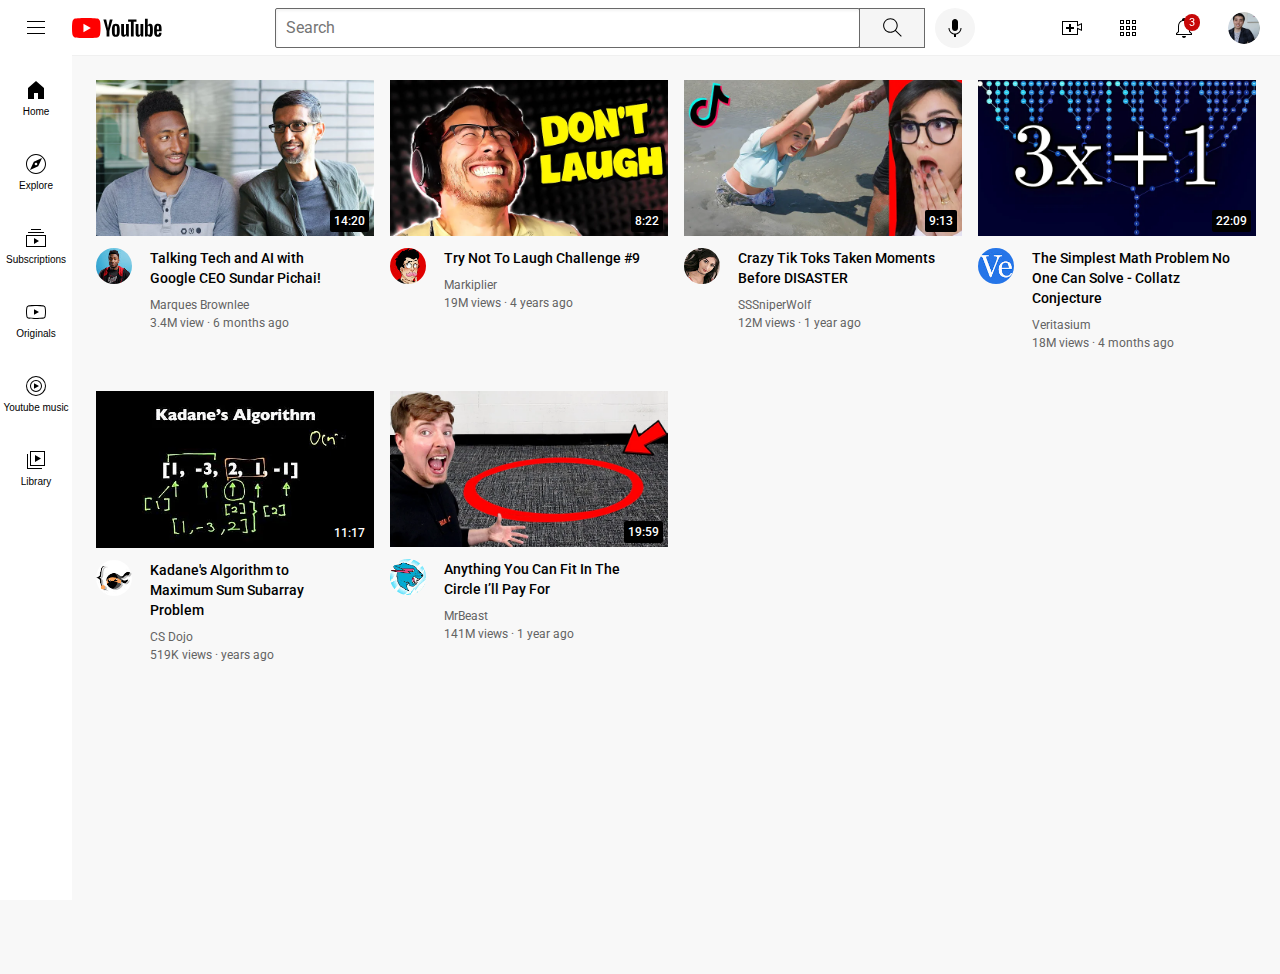
<file: index.html>
<!DOCTYPE html>
<html>
    <head>
        <title>YouTube.com clone</title>
        <link rel="preconnect" href="https://fonts.googleapis.com">
<link rel="preconnect" href="https://fonts.gstatic.com" crossorigin>
<link href="https://fonts.googleapis.com/css2?family=Roboto:wght@400;500;700&display=swap" rel="stylesheet">
       
       <link rel="stylesheet" href="styless/general.css">
       <link rel="stylesheet" href="styless/header.css">
       <link rel="stylesheet" href="styless/video.css">
       <link rel="stylesheet" href="styless/sidebar.css">
    </head> 
    <body>
        <div class="header">
            <div class="left-section">
                <img class="hamburger-icon" src="icons/hamburger-menu.svg">
                <img class="youtube-logo" src="icons/youtube-logo.svg">
            </div>
            <div class="middle-section">
                <input class="search-bar" type="textbox" placeholder="Search">
                <button class="search-button">
                    <img class="search-icon" src="icons/search.svg">
                    <div class="tooltip">search</div>

                </button>
                <button class="voice-search-button">
                    <img class="voice-search-icon" src="icons/voice-search-icon.svg">
                    <div class="tooltip">search wih your voice</div>
                </button>
            </div>
            <div class="right-section">
                <div class="upload-icon-container">
                    <img class="upload-icon" src="icons/upload.svg">
                    <div class="tooltip">create</div> 
                </div>
                <div class="apps-icon-container">
                    <img class="youtube-apps-icon" src="icons/youtube-apps.svg">
                    <div class="tooltip">YouTube apps</div> 
                </div>
               
                    <div class="notifications-icon-container"> 
                        <img class="notifications-icon" src="icons/notifications.svg">
                        <div class="notifications-count">3</div>
                        <div class="tooltip">Notifications</div>
                    </div>
                   
        
               <img class="my-channel-icon" src="channels/my-channel (1).jpeg"> 
            </div>
            
        </div>

        <div class="sidebar">
            <div class="sidebar-link">
                <img src="icons/home (1).svg">
                <div>Home</div>
            </div>
            <div class="sidebar-link">
                <img src="icons/explore.svg">
                <div>Explore</div>
            </div>
            <div class="sidebar-link">
                <img src="icons/subscriptions.svg">
                <div>Subscriptions</div>
            </div>
            <div class="sidebar-link">
                <img src="icons/originals.svg">
                <div>Originals</div>
            </div>
            <div class="sidebar-link">
                <img src="icons/youtube-music.svg">
                <div>Youtube music</div>
            </div>
            <div class="sidebar-link">
                <img src="icons/library.svg">
                <div>Library</div>
            </div>
        </div>
        

        <div class="video-grid">
            <div class="video-preview">
                <div class="thumbnail-row" >
                    <img class="thumbnail" src="thumbnails/thumbnail-1.webp">
                    <div class="video-time">14:20</div>
                </div>
                <div>
                    <div class="channels-picture">
                        <img class="profile-pic" src="channels/channel-1.jpeg"> 
    
                    </div>
                    <div class="video-info">
                        <p class="video-title">
                            Talking Tech and AI with Google CEO Sundar Pichai!
                        </p>
                        <p class="video-author">
                            Marques Brownlee 
                        </p>
                        <p class="video-stats">
                            3.4M view &#183 6 months ago
                        </p>
                    </div>
                   
                    
                </div>
               
            
           
           
            </div>
    
    
             <div class="video-preview">
                <div class="thumbnail-row" >
                    <img class="thumbnail" src="thumbnails/thumbnail-2.webp">
                    <div class="video-time">8:22</div>
                </div>
                <div>
                    <div class="channels-picture">
                        <img class="profile-pic" src="channels/channel-2.jpeg"> 
    
                    </div>
                    <div class="video-info">
                        <p class="video-title">
                            Try Not To Laugh Challenge #9
                        </p>
                        <p class="video-author">
                            Markiplier
                        </p>
                        <p class="video-stats">
                            19M views &#183 4 years ago
                        </p>
                    </div>
                   
                    
                </div>
               
            
           
           
            </div>
    
     
    
            <div class="video-preview">
                <div class="thumbnail-row" >
                    <img class="thumbnail" src="thumbnails/thumbnail-3.webp">
                    <div class="video-time">9:13</div>
                </div>
                <div>
                    <div class="channels-picture">
                        <img class="profile-pic" src="channels/channel-3.jpeg"> 
    
                    </div>
                    <div class="video-info">
                        <p class="video-title">
                        Crazy Tik Toks Taken Moments Before DISASTER
                        </p>
                        <p class="video-author">
                        SSSniperWolf 
                        </p>
                        <p class="video-stats">
                            12M views &#183 1 year ago
                        </p>
                    </div>
                   
                    
                </div>
               
            
           
           
            </div>
    
    
             <div class="video-preview">
                <div class="thumbnail-row" >
                    <img class="thumbnail" src="thumbnails/thumbnail-4 (1).webp">
                    <div class="video-time">22:09</div>
                </div>
                <div>
                    <div class="channels-picture">
                        <img class="profile-pic" src="channels/channel-4.jpeg"> 
    
                    </div>
                    <div class="video-info">
                        <p class="video-title">
                            
                        The Simplest Math Problem No One Can Solve - Collatz Conjecture
                        </p>
                        <p class="video-author">
                            Veritasium
                        </p>
                        <p class="video-stats">
                            18M views · 4 months ago
                        </p>
                    </div>
                   
                    
                </div>
               
            
           
           
            </div>
    
    
            <div class="video-preview">
                <div class="thumbnail-row" >
                    <img class="thumbnail" src="thumbnails/thumbnail-5.webp">
                    <div class="video-time">11:17</div>
                </div>
                <div>
                    <div class="channels-picture">
                        <img class="profile-pic" src="channels/channel-5.jpeg"> 
    
                    </div>
                    <div class="video-info">
                        <p class="video-title">                            
                        Kadane's Algorithm to Maximum Sum Subarray Problem
                        </p>
                        <p class="video-author">
                            CS Dojo 
                        </p>
                        <p class="video-stats">
                            519K views &#183 years ago
                        </p>
                    </div>
                   
                    
                </div>
               
            
           
           
            </div>
    
    
             <div class="video-preview">
                <div class="thumbnail-row" >
                    <img class="thumbnail" src="thumbnails/thumbnail-6.webp">
                    <div class="video-time">19:59</div>
                </div>
                <div>
                    <div class="channels-picture">
                        <img class="profile-pic" src="channels/channel-6.jpeg"> 
    
                    </div>
                    <div class="video-info">
                        <p class="video-title">
                            
                        Anything You Can Fit In The Circle I’ll Pay For
                        </p>
                        <p class="video-author">
                            MrBeast
                        </p>
                        <p class="video-stats">
                            141M views &#183 1 year ago
                        </p>
                    </div>
                   
                    
                </div>
               
            
           
           
            </div>
        </div>
        
    </body>    
</html>
</file>
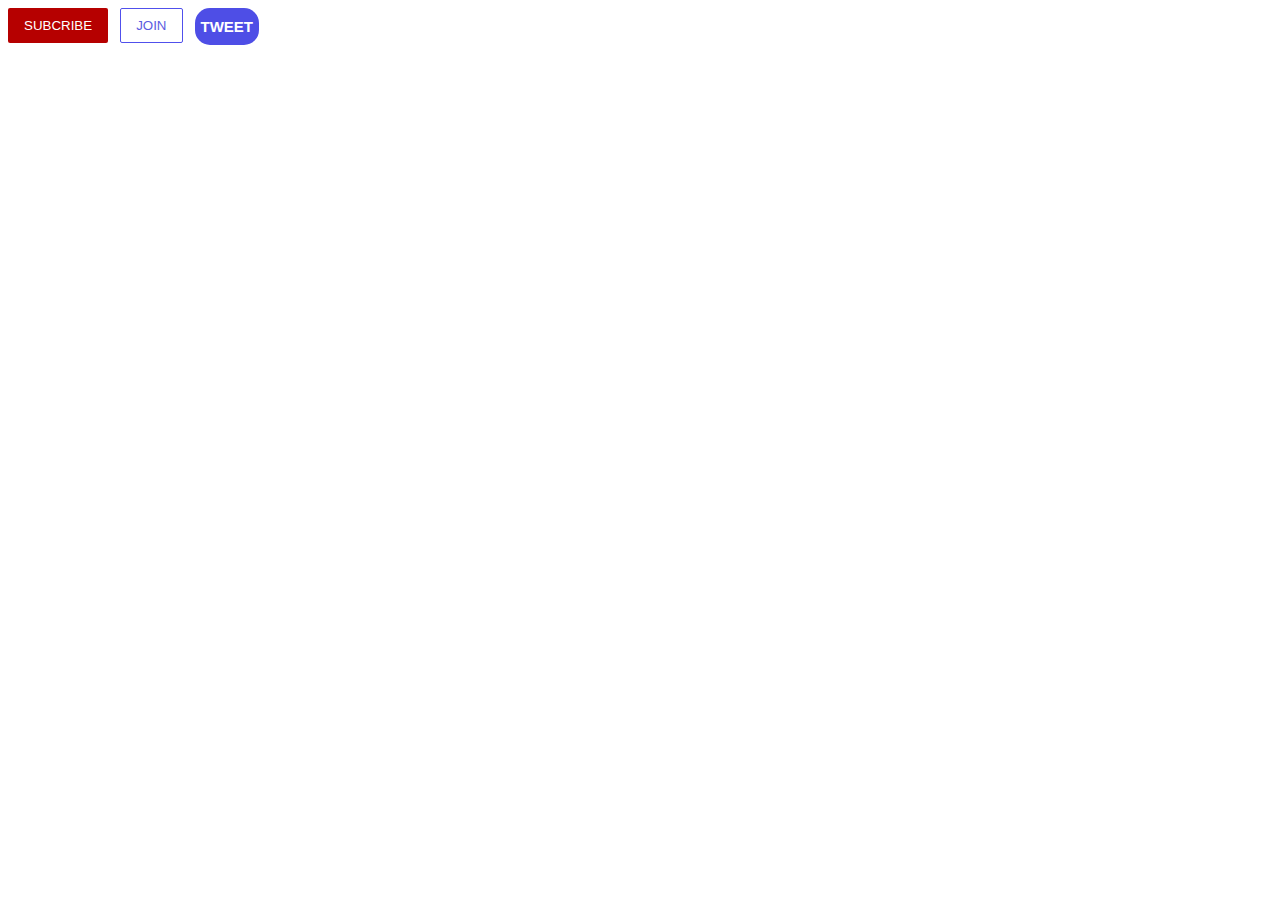
<file: intro-to-html/buttons.html>
<!DOCTYPE html>
<html>
    <head>
        <title>frist website</title>
        <link rel="stylesheet" href="styles/buttons.css">
         </head>

 
    <body>
        <button class="subscribe-button">
            SUBCRIBE
        </button>
        <button class="join-button">
            JOIN  
        </button>
        <button class="tweet-button">
            TWEET
        </button>
    </body>
</html>
</file>
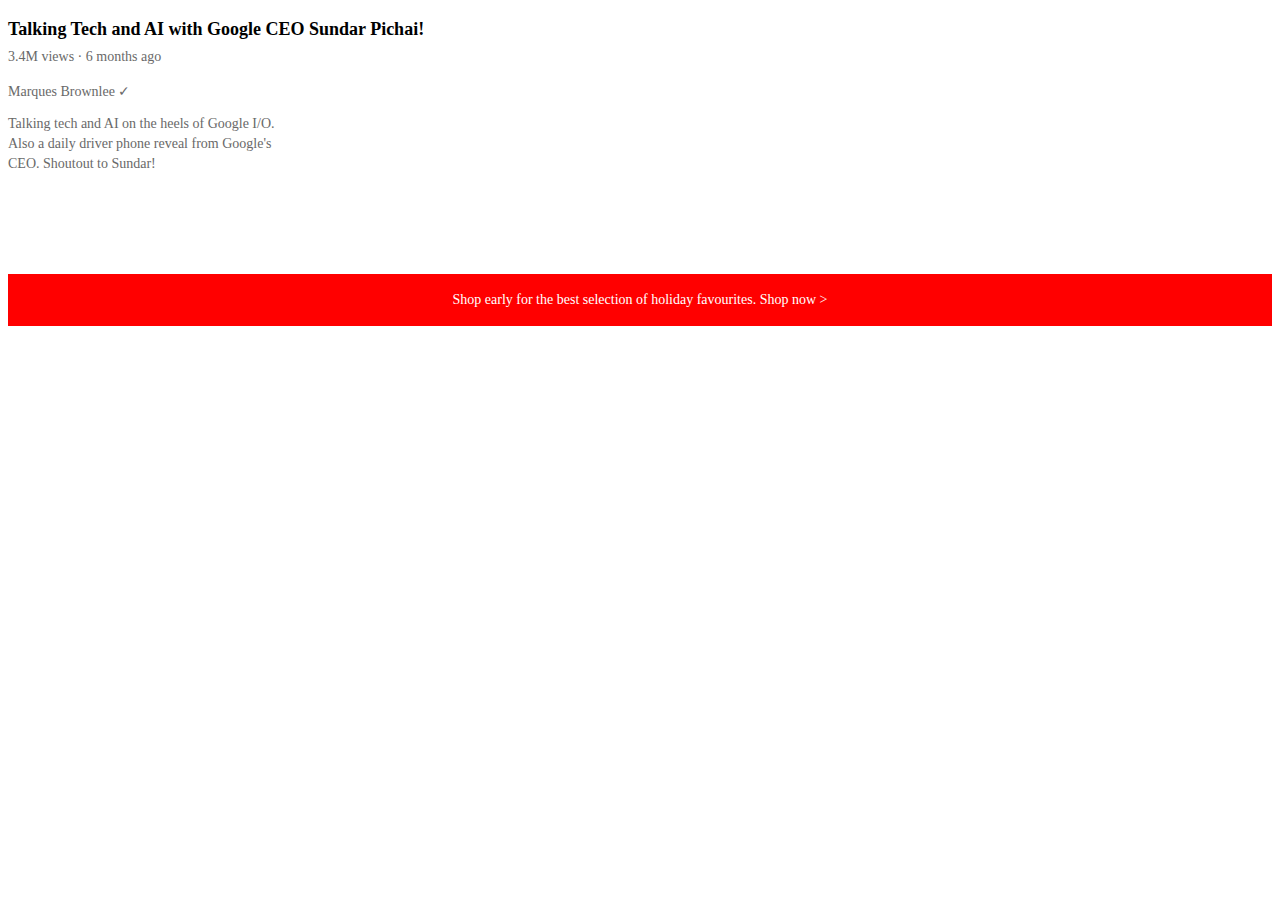
<file: intro-to-html/text.html>
<!DOCTYPE html>
<html>
    <head>
        <title>textcom</title>
        <link rel="preconnect" href="https://fonts.googleapis.com">
<link rel="preconnect" href="https://fonts.gstatic.com" crossorigin>
<link href="https://fonts.googleapis.com/css2?family=Roboto+Slab:wght@400;900&display=swap" rel="stylesheet">

        <link rel="stylesheet" href="styles/test.css">
        
    </head>
    <body>
        <p class="video-title">
            Talking Tech and AI with Google CEO Sundar Pichai!
        </p>
        
        
        <p class="video-stats">
            3.4M views &#183; 6 months ago
        </p>
        <p class="video-mark">
            Marques Brownlee &#10003; 
        </p>
        
        <p class="video-hell">
            Talking tech and AI on the heels of Google I/O. Also a daily driver phone reveal from Google's CEO. Shoutout to Sundar! 
        </p>
        
        <p class="apple-new">
            Shop early for the best selection of holiday favourites.
            <span class="shop-underline">Shop now &gt;</span> 
        </p>
    </body>
</html>
</file>
<file: styless/general.css>
p{
    font-family: 'Roboto',Arial;
    margin-top: 0;
    margin-bottom: 0;
}
body{
    margin: 0;
    padding-top: 80px;
    padding-left: 80px;
    padding-left: 96px;
    padding-right: 24px;
    background-color: rgb(248,248,248);
}
</file>
<file: styless/header.css>
.header{
    height: 55px;
    display: flex;
    justify-content: space-between;
    position: fixed;
    top: 0;
    left: 0;
    right: 0;
    background-color: white;
    border-bottom-width: 1px;
    border-bottom-style:solid ;
    border-bottom-color:rgb(240, 240, 240) ;
    z-index: 100;
}
.left-section{
    
    width: 150px;
    display: flex;
    align-items: center;
}
.hamburger-icon{
    height: 24px;
    margin-right: 24px;
    margin-left: 24px;
}
.youtube-logo{
    height: 20px;
}
.middle-section{
    
    flex: 1;
    margin-left: 70px;
    margin-right: 30px;
    max-width: 700px;
    display: flex;
    align-items: center;
}
.search-button{
    height: 40px;
    width: 66px;
    background-color: rgb(245, 245, 245);
    border-width: 1px;
    border-style: solid;
    border-color: dimgrey ;
    margin-left: -1px;
    margin-right: 10px;
    position: relative;
    }
    .search-button, .voice-search-button,
    .upload-icon-container,
    .apps-icon-container,
    .notifications-icon-container{
       position: relative;
       display: flex;
       justify-content: center;
       align-items: center;

    }
   .search-button .tooltip,
   .voice-search-button .tooltip,
   .upload-icon-container .tooltip,
  .apps-icon-container .tooltip,
  .notifications-icon-container .tooltip {
        position: absolute;
        background-color: grey;
        color: white;
        padding-top: 4px;
        padding-bottom: 4px;
        padding-left: 8px;
        padding-right: 8px;
        border-radius: 2px;
        font-size: 12px;
        bottom: -30px;
        opacity: 0;
        transition: opacity 0.15;
        pointer-events: none;
        white-space: nowrap;
    }

    .search-button:hover .tooltip
    ,.voice-search-button:hover .tooltip,
    .upload-icon-container:hover .tooltip,
    .apps-icon-container:hover .tooltip,
    .notifications-icon-container:hover .tooltip {
        opacity: 1;
    }
.search-bar{
    flex: 1;
    height: 36px;
    padding-left: 10px;
    font-size: 16px;
    border-width: 1px;
    border-style: solid;
    border-color: dimgrey;
    border-radius: 2px;
    box-shadow: inset 1px 2px 3px rgba(0,0,0,0.05);
    width: 0;

}
.search-bar::placeholder{
    font-family: Roboto,Arial;
    height: 16px;
   
}
.search-icon{
    height: 25px;
    
}

.voice-search-button{
    height: 40px;
    width: 40px;
    border-radius: 20px;
    border: none;
    background-color: rgba(245 245 245);
}
.voice-search-icon{
    height: 24px;
    
}
.right-section{
    
    width: 200px;
    margin-right: 20px;
    display: flex;
    align-items: center;
    justify-content: space-between;
    flex-shrink: 0;
}     
.upload-icon{
    height: 24px;

}   
.youtube-apps-icon{
    height: 24px;
}   
.notifications-icon{
    height: 24px;
}


.notifications-count{
    position: absolute;
    background-color: rgb(199, 8, 8);
    color: white;
    top: -2px;
    right: -4px;
    font-family: Roboto,Arial;
    font-size: 11px;
    padding-left: 5px;
    padding-right: 5px;
    padding-top: 2px;
    padding-bottom: 2px;
    border-radius: 11px;



}
.my-channel-icon{
    height: 32px;
     border-radius: 16px;
}
</file>
<file: styless/video.css>
.thumbnail{
width: 100%;

}     



.video-title{
margin-top: 0;
font-size: 14px;
font-weight: 500;
line-height: 20px; 
margin-bottom: 10px;

}
.video-author,
.video-stats{
font-size: 12px; 
color: rgb(99, 99, 99); 
}
.video-author{
margin-bottom: 4px;
}
.channels-picture{
display: inline-block ;
width: 50px;
vertical-align: top;
}
.video-info{
display: inline-block; 
width: 200px;
}
.profile-pic{
width: 36px;
border-radius: 50px;

}
.thumbnail-row{
margin-bottom: 8px;
position: relative;
}
.video-grid{
display: grid;

grid-template-rows: 1fr 1fr 1fr;
column-gap: 16px ;
row-gap: 40px;
}
@media (max-width:750px){
    .video-grid{
        grid-template-columns: 1fr 1fr ;
    }
}
@media (min-width:751px) and (max-width:999px){
    .video-grid{
        grid-template-columns: 1fr 1fr 1fr;
    }
}
@media (min-width:1000px){
    .video-grid{
        grid-template-columns: 1fr 1fr 1fr 1fr ;
    }
}
.video-time{
    font-family: Roboto,Arial;
    font-size: 12px;
    font-weight: 500;
   padding: 4px;
    border-radius: 2px;
    background-color: black;
    color: white;
    position: absolute;
    bottom: 8px;
    right: 5px;
}
</file>
<file: styless/sidebar.css>
.sidebar{
 position: fixed;
 left: 0;
 bottom: 0;
 top: 55px;
 background-color:white;   
 width: 72px;
 z-index: 200;
 padding-top: 5px;
}


.sidebar-link{
    height: 74px;
    display: flex;
    justify-content: center;
    align-items: center;
    flex-direction: column;
    cursor: pointer;
   
}
.sidebar-link:hover{
    background-color: rgb(216, 216, 216);
}
.sidebar-link img{
    height: 24px;
    margin-bottom: 4px;
}
.sidebar-link div{
    font-family: Robot,Arial;
    font-size: 10px;
}
</file>
<file: intro-to-html/styles/buttons.css>
.subscribe-button {
            background-color: rgb(182, 0, 0);
            color: rgb(255, 255, 255);
           padding-left: 16px;
           padding-right: 16px;
           padding-top: 10px;
           padding-bottom: 10px;
            border: none;
            border-radius:2px;
            cursor: pointer;
            margin-right: 8px;
            transition: opacity 1s;
            vertical-align: top;
           
        }
    
        .join-button {
            vertical-align: top;
           
               background-color:white;
               color: rgb(92, 92, 224);
               border-width: 1px;
               padding-left: 15px;
               padding-right: 15px;
               padding-top: 9px;
               padding-bottom: 9px;
               border-color: rgb(80, 80, 236);
               border-radius: 2px;
               border-style:solid ;
               cursor: pointer;
               margin-right: 8px;
               transition: background-color 0.15s,
            
               
           
    
    
        }
    
        .tweet-button{
          background-color: rgb(78, 78, 230);
          color: white;
          border: none;
          border-radius: 15px;
         padding-left: 15;
         padding-right: 15;
         padding-top: 10px;
         padding-bottom: 10px;
         font-weight: bold;
          font-size: 15px;
          cursor: pointer;
          transition: box-shadow 0.15s;
          vertical-align: top;
           
        }
        .subscribe-button:hover{
    opacity: 0.7;
     
            
        }
        .subscribe-button:active {
            opacity: 0.4 ;
        }
        .join-button:hover{
            background-color: blue;
            color: white;
        }
        .join-button:active{
            opacity: 0.7;
    
        }
        .tweet-button:hover{
             box-shadow: 5px 5px 10px rgba(0, 0,0 ,0.15);
           
        }
</file>
<file: intro-to-html/styles/test.css>
p{
    font-family: roboto;
}
.video-title{

font-size: 18px;
font-weight: bold;
width: 300;
line-height: 23px;
margin-bottom: 8px;
}  
.video-stats{
    
    color: dimgray;
    font-size: 14px;
    
    margin-top: 4px;
}
.video-mark{
color: dimgray;

font-size: 14px;
margin-top: 18px;

}
.video-hell{
    width: 275px;
    color: dimgray;
    
    font-size: 14px;
    line-height: 20px;
    margin-bottom: 100px;
}


.apple-new{
    margin-bottom: 50px;
    color: rgb(255, 255, 255);
    font-size: 14px;
    background-color: red;
    padding-top: 18px;
    padding-bottom: 18px;
    text-align: center;
     
}
.shop-underline{
    cursor: pointer;
}
 .shop-underline:hover{
    
      text-decoration: underline;
      
 }
</file>
